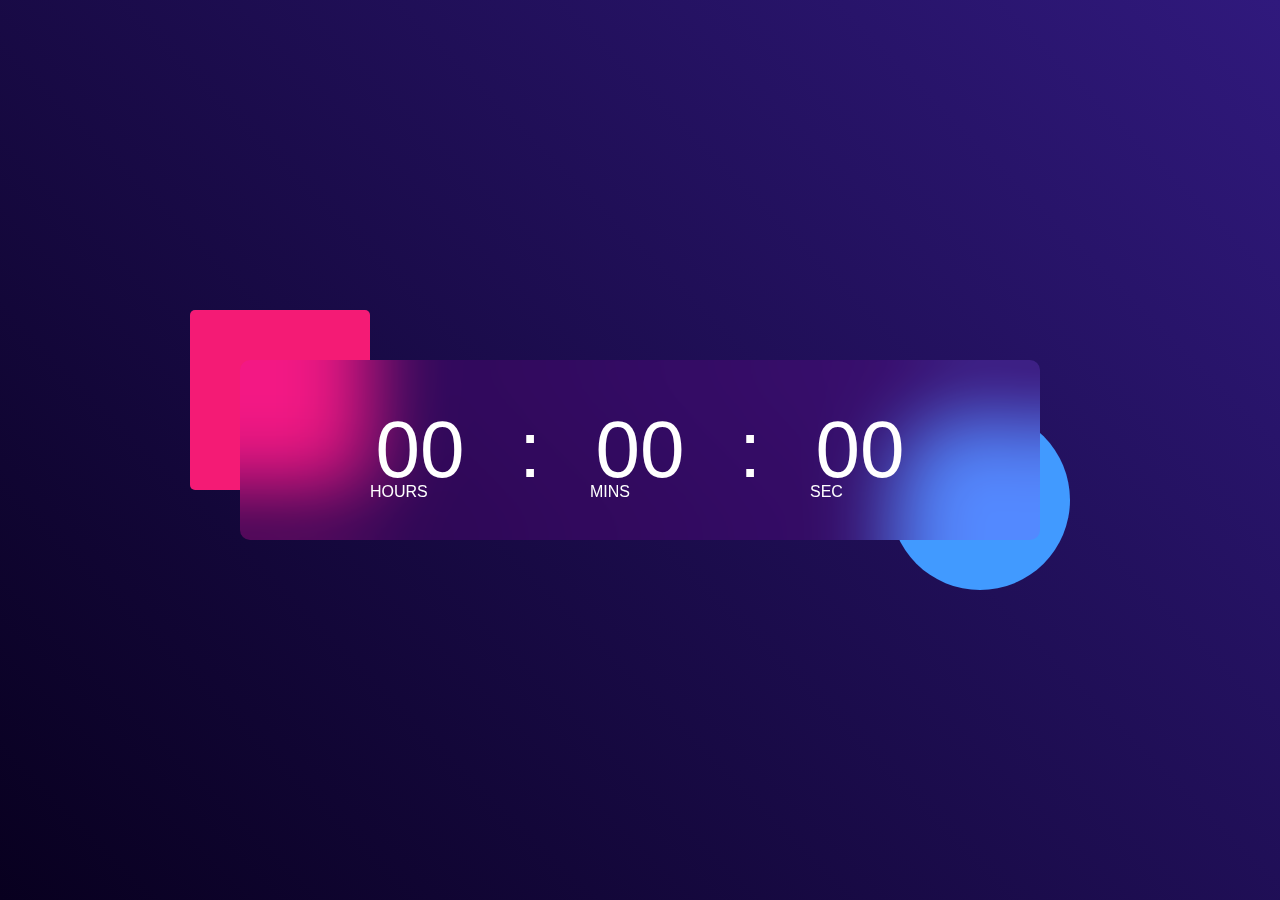
<file: Digital clock/index.html>
<!DOCTYPE html>
<html lang="en">
<head>
    <meta name="viewport" content="width=device-width, initial-scale=1.0">
    <title>Digital Clock using javascript</title>
    <link rel="stylesheet" href = "style.css">
</head>
<body>
    <div class="hero">
    <div class="container">
        <div class="clock">
            <span id="hrs">00</span> <!--we added the span tag for each number -->
            <span>:</span>
            <span id="min">00</span>
            <span>:</span>
            <span id="sec">00</span>
            

        </div>
    </div>
    </div>

    <script src="digitialclock.js">
        </script>
    </script>
</body>
</html>
</file>
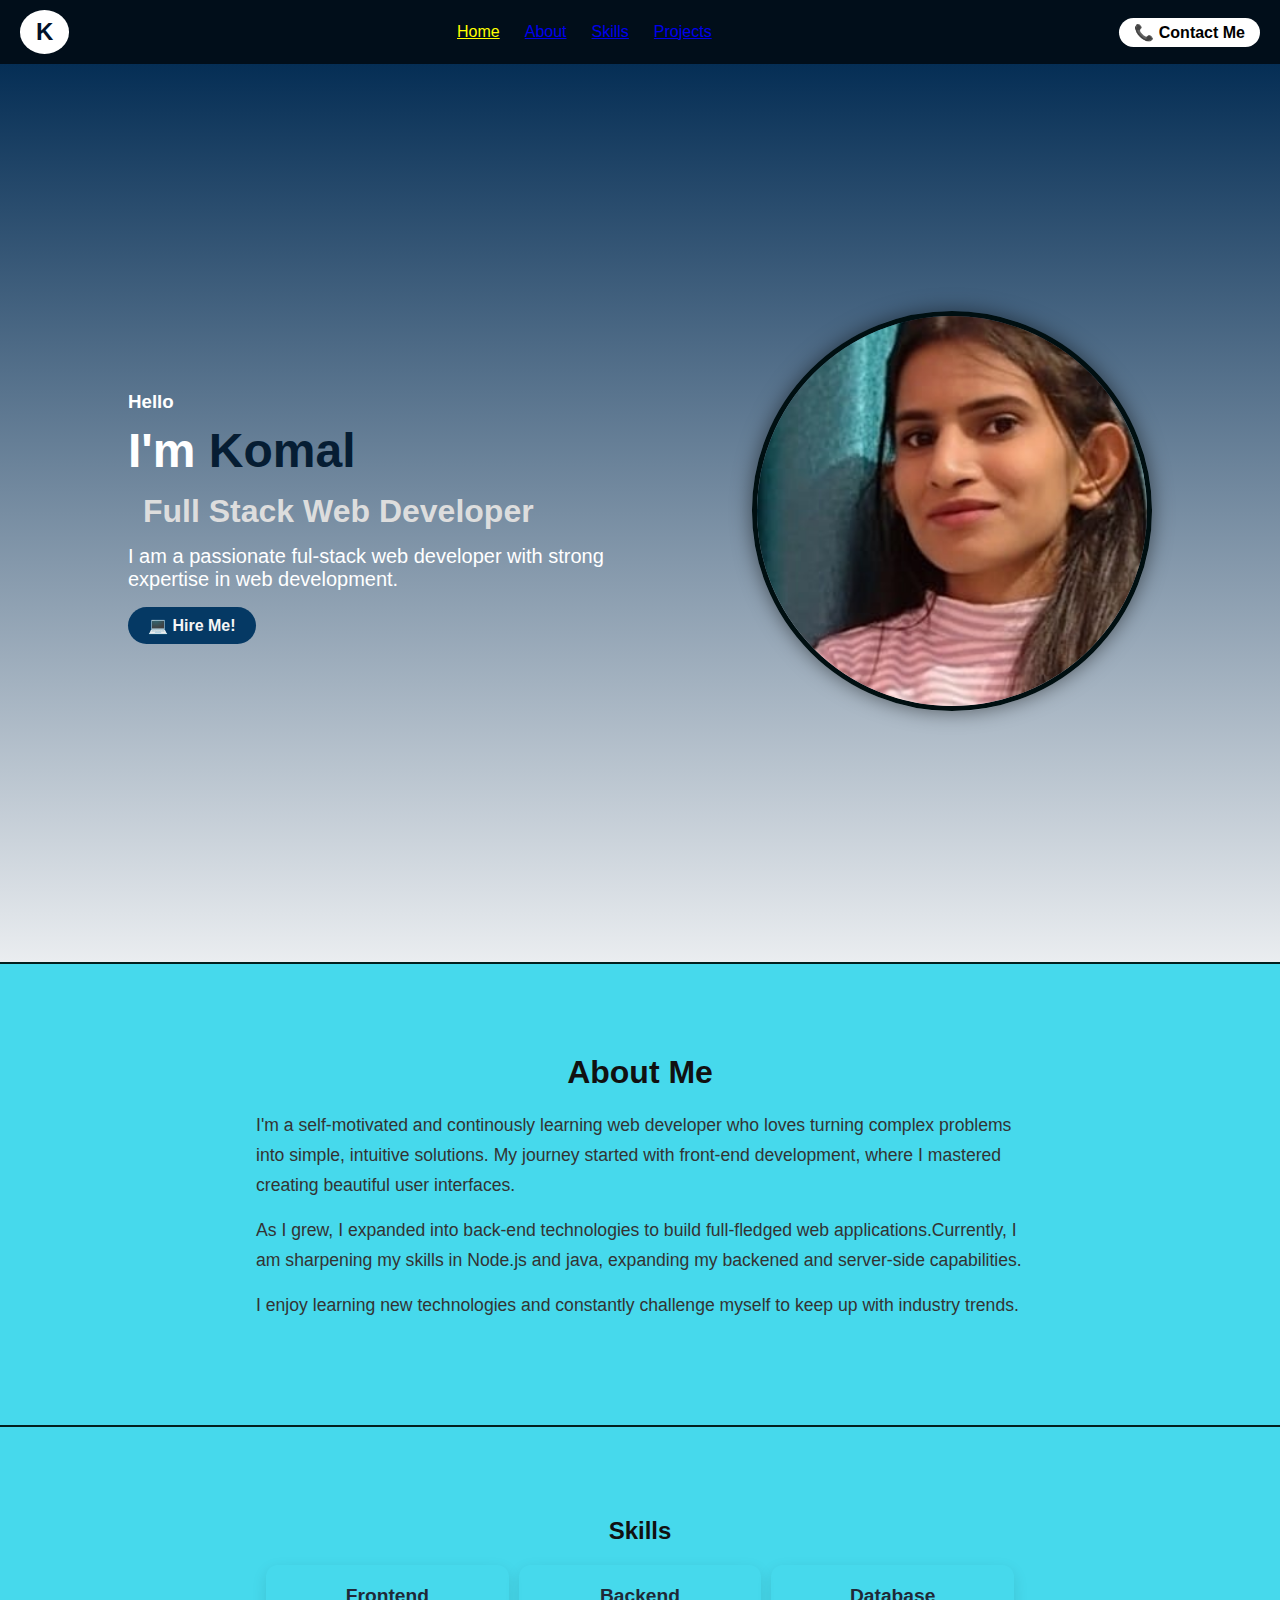
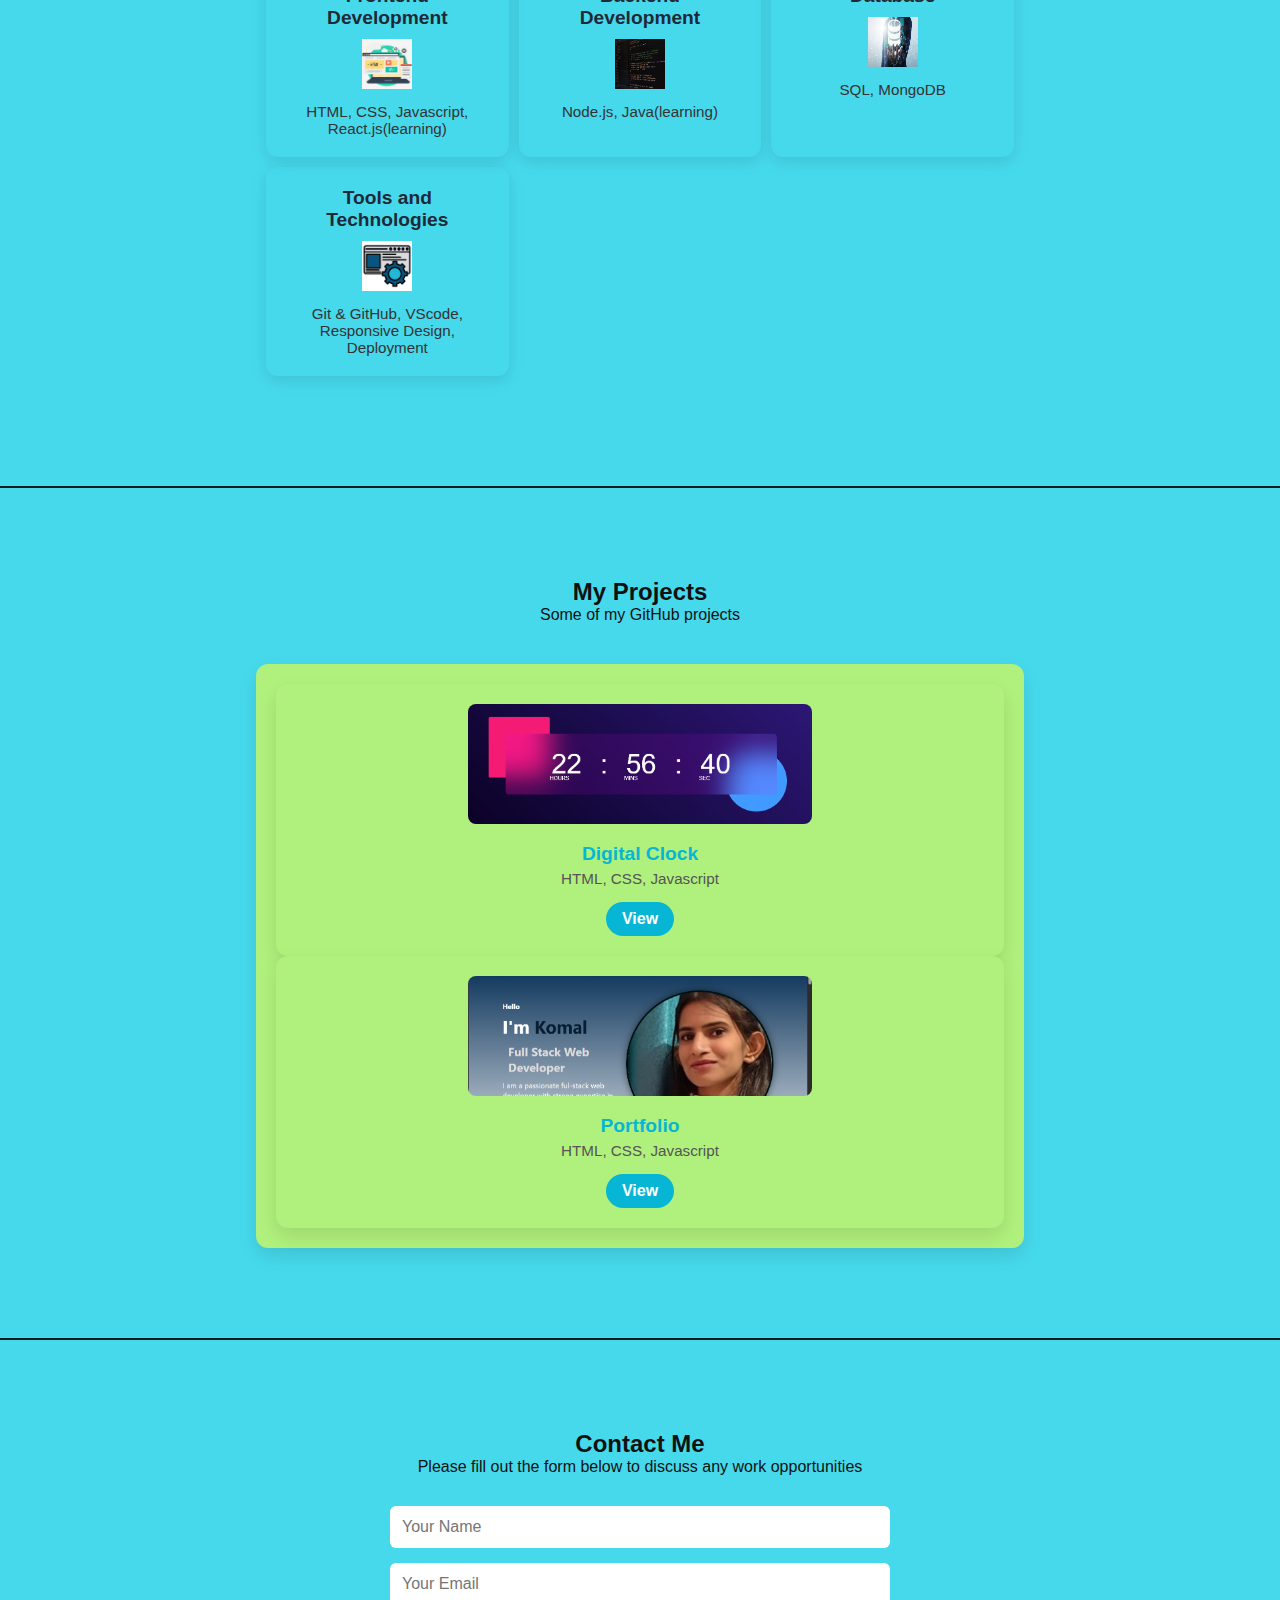
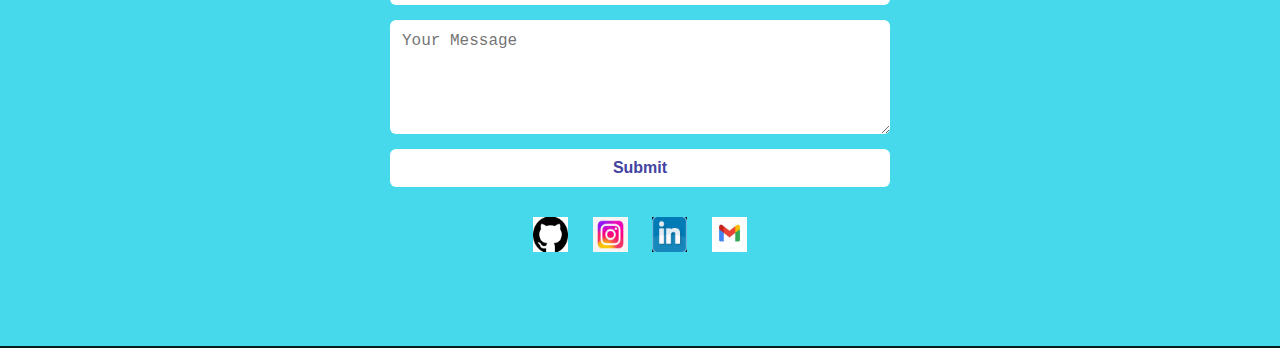
<file: Portfolio/index.html>
<!DOCTYPE html>
<html lang="en">
<head>
    <meta charset="UTF-8">
    <meta name="viewport" content="width=device-width, initial-scale=1.0">
    <title>Komal Portfolio</title>
    <link rel="stylesheet" href = "style.css">
</head>
<body>

    <!--Nav bar-->
    <header>
        <nav class="navbar">
            <div class="logo">K</div>

      <!--Destop Nav-->      
      <ul class="nav-links" id="navlinks">
        <li><a href ="#home" class ="active">Home</a></li>
        <li><a href="#about" >About</a></li>
        <li><a href="#skills">Skills</a></li>
        <li><a href="#projects">Projects</a></li>
      </ul>

      <div class="nav-actions">
        <a href="#contact" class="contact-btn">&#128222; Contact Me</a>
        <div class="menu-icon" id="menuIcon">&#9776;</div>
      </div>
     </nav>
    </header>

    <!--home-->
    <section id="home" class="homeSection">
        <div class="home-text">
            <h3>Hello</h3>
            <h1>I'm <span>Komal</span></h1>
            <h2>Full Stack Web Developer</h2>
            <p>I am a passionate ful-stack web developer with strong expertise in web development.</p>
            <a href="contact" class="hire-btn">&#128187; Hire Me!</a>
        </div>
        <div class="home-img">
            <img src="komal.jpeg" alt="Komal">
        </div>
    </section>

    <!--ABOUT-->
    <section id="about" class="sectionabout">
        <h2>About Me</h2>
        <p>
            I'm a self-motivated and continously learning web developer who loves turning complex problems into simple, intuitive solutions. My journey started with front-end development, where I mastered creating beautiful user interfaces.
        </p>
        <p>
            As I grew, I expanded into back-end technologies to build full-fledged web applications.Currently, I am sharpening my skills in Node.js and java, expanding my backened and server-side capabilities.
        </p>
        <p>
            I enjoy learning new technologies and constantly challenge myself to keep up with industry trends.
        </p>
    </section>

    <!--skills-->
    <section id="skills" class="skills-section">
        <h2>Skills</h2>
        <div class="skills-container">
            <div class="skill-card">
                <h3>Frontend Development</h3>
                <img src="frontend.png" alt="Frontend Icon">
                <p>HTML, CSS, Javascript, React.js(learning)</p>
            </div>

         <div class="skill-card">
            <h3>Backend Development</h3>
            <img src="backend.jpg" alt="Backend Icon">
            <p>Node.js, Java(learning)</p>
         </div>

         <div class="skill-card">
            <h3>Database</h3>
            <img src="database.jpg" alt="Database Icon">
            <p>SQL, MongoDB</p>
         </div>

         <div class="skill-card">
            <h3>Tools and Technologies</h3>
            <img src="tool.png" alt="Tools Icon">
            <p>Git & GitHub, VScode, Responsive Design, Deployment</p>
         </div>
            </div>
    </section>

<!--project-->
<section id ="projects" class="projects-section">
    <h2>My Projects</h2>
    <p class="projects-subtitle">Some of my GitHub projects</p>

    <div class="projects-container"></div>

    <!--Project 1-->
    <div class="project-card">

        <div class="project-card">
        <img src="project1.png" alt="Digital Clock">
        <h3>Digital Clock</h3>
        <p>HTML, CSS, Javascript</p>
        <a href="https://github.com/komallohan24/js-hindi-youtube/tree/main/Digital%20clock" class="view-btn">View</a>
    </div>

    <!--project2-->
    <div class="project-card">
        <img src="project2.png" alt="Portfolio">
        <h3>Portfolio</h3>
        <p>HTML, CSS, Javascript</p>
        <a href="https://github.com/komallohan24/js-hindi-youtube/tree/main/Portfolio" class="view-btn">View</a>
    </div>
    </div>
</section>

<!--contact-->
<section id="contact" class="contact-section">
    <h2>Contact Me</h2>
    <p class="contact-subtitle">Please fill out the form below to discuss any work opportunities</p>

    <form class="contact-form">
        <input type="text" placeholder="Your Name" required>
        <input type="email" placeholder="Your Email" required>
        <textarea placeholder="Your Message" rows="5" required></textarea>
        <button type="submit">Submit</button>
    </form>

    <div class="social-icons">
        <a href="#"><img src="github.png" alt="GitHub"></a>
         <a href="#"><img src="instagram.jpg" alt="Instagram"></a>
          <a href="#"><img src="linkedin.jpg" alt="LinkedIn"></a>
           <a href="#"><img src="gmail.jpg" alt="Gmail"></a>
    </div>
</section>
    
    <script src="script.js"></script>
</body>
</html>
</file>
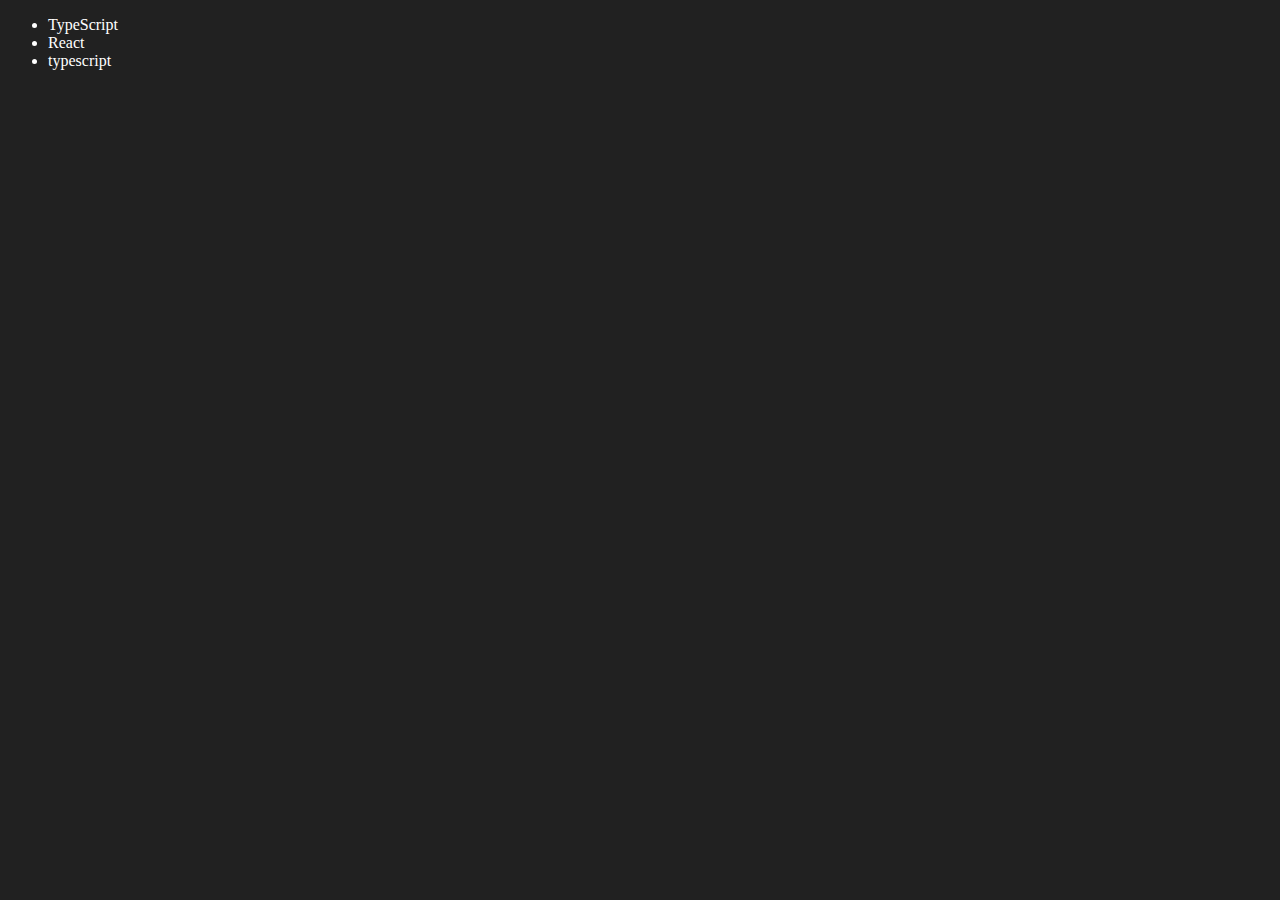
<file: 06_dom/four.html>
<!DOCTYPE html>
<html lang="en">
<head>
    <meta charset="UTF-8">
    <meta name="viewport" content="width=device-width, initial-scale=1.0">
    <title>coffee or code | DOM</title>
</head>
<body style="background-color: #212121; color: #fff">
   <ul class = "language">
    <li>Javascript</li>
   </ul>
   
</body>
<script>
function addLanguage(langName){
const li = document.createElement('li');
li.innerHTML= `${langName}`
document.querySelector('.language').appendChild(li)
} 
addLanguage("python")
addLanguage("typescript")

function addOptiLangauge(langName){
    const li = document.createElement('li');
    li.appendChild(document.createTextNode(langName))
    document.querySelector('.language').appendChild(li) //reference nhi ha
}

addOptiLangauge('java')

// Edit
const secondLang = document.querySelector("li:nth-child(2)")
// secondLang.innerHTML = "React"
const newLi = document.createElement('li')
newLi.textContent = "React"
secondLang.replaceWith(newLi) // reference hai

// edit
const firstLang = document.querySelector("li:first-child")
firstLang.outerHTML= '<li>TypeScript</li>'

// remove
const lastLang = document.querySelector('li:last-child')
lastLang.remove()
</script>
</html>
</file>
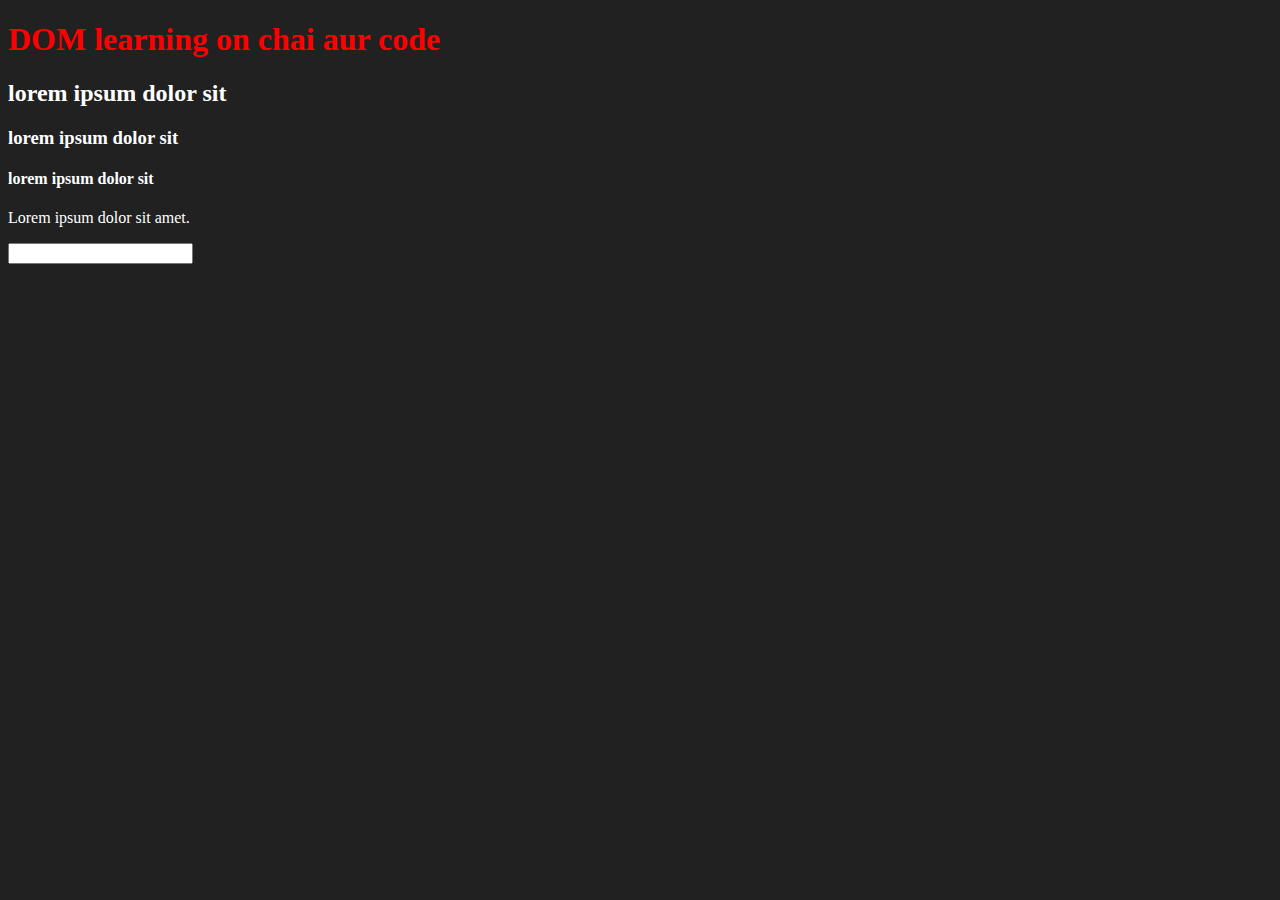
<file: 06_dom/one.html>
<!DOCTYPE html>
<html lang="en">
<head>
    <meta charset="UTF-8">
    
    <title>DOM Learning</title>
    <style>
        .bg-black{
            background-color: #212121;
            color : #fff;
        }
    </style>
</head>
<body class="bg-black">
   <div >
   <h1 style="color: red" id = "title" class="heading">DOM learning on chai aur code <span style = "display : none;">test text</span></h1>
   <h2>lorem ipsum dolor sit</h2>
   <h3>lorem ipsum dolor sit</h3>
   <h4>lorem ipsum dolor sit</h4>
   <p>Lorem ipsum dolor sit amet.</p>
   <input type = "password" name = "" id ="">
</div>
</body>
</html>
</file>
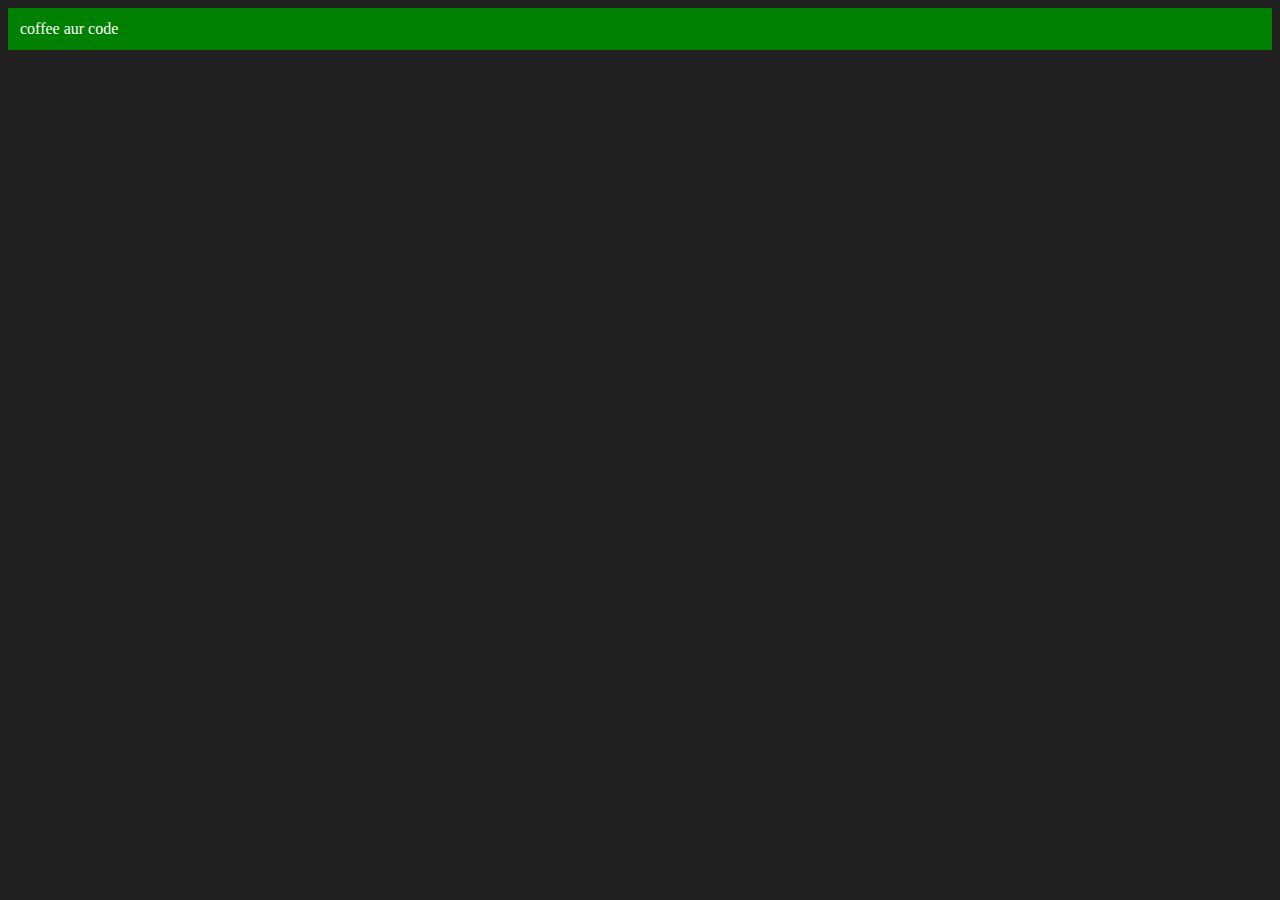
<file: 06_dom/three.html>
<!DOCTYPE html>
<html lang="en">
<head>
    <meta charset="UTF-8">
    <meta name="viewport" content="width=device-width, initial-scale=1.0">
    <title>coffee or code</title>
</head>
<body style="background-color: #212121; color: #fff">
   
   
</body>
<script>
const div = document.createElement('div')
console.log(div);
div.className = "main" // set className
div.id="myId" //add id
div.id =Math.round( Math.random() * 10 + 1) //math is a library and by *10 move to one decimal place
div.setAttribute("title","generate a title") // custom attribute
div.style.backgroundColor = "green"
div.style.padding = "12px"
// div.innerText = "coffee aur code"
const addText = document.createTextNode("coffee aur code")
 div.appendChild(addText)

 document.body.appendChild(div) // attach to a document
 </script>
</html>
</file>
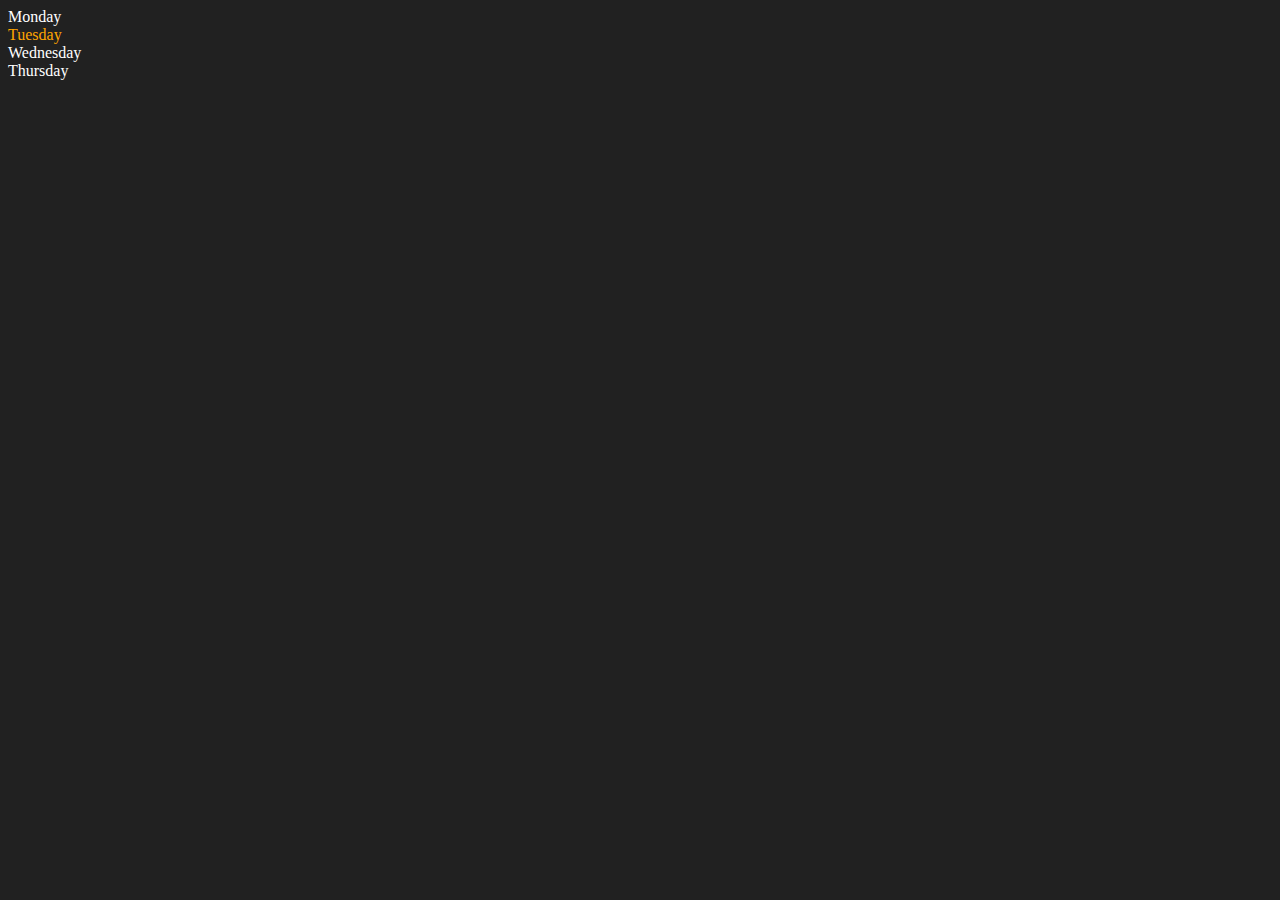
<file: 06_dom/two.html>
<!DOCTYPE html>
<html lang="en">
<head>
    <meta charset="UTF-8">
    <meta name="viewport" content="width=device-width, initial-scale=1.0">
    <title>DOM | Chai aur code</title>
</head>
<body style="background-color: #212121; color: #fff">
    <div class="parent">
        <!-- this is a comment -->
        <div class="day">Monday</div>
        <div class="day">Tuesday</div>
        <div class="day">Wednesday</div>
        <div class="day">Thursday</div>
    </div>
</body>
<script>
   const parent =  document.querySelector('.parent')
//    console.log(parent);
//    console.log(parent.children);
//    console.log(parent.children[1].innerHTML);
   
//    for (let i = 0; i < parent.children.length; i++) {
//     console.log(parent.children[i].innerHTML);
//     }
    parent.children[1].style.color = "orange"
    // console.log(parent.firstElementChild);
    // console.log(parent.lastElementChild);

   const dayOne=  document.querySelector('.day')
//    console.log(dayOne);
//    console.log(dayOne.parentElement);
//    console.log(dayOne.nextElementSibling);

   console.log("NODES: ", parent.childNodes);
   
   </script>
</html>
</file>
<file: Digital clock/style.css>
*{
    margin: 0;
    padding: 0;
    font-family: 'Poppins' , sans-serif;
    box-sizing: border-box;
}
.hero{
    width: 100%;
    min-height: 100vh;
    background: linear-gradient(45deg, #08001f, #30197d);
    color: #fff;
    position: relative;
}
.container{
    width: 800px;
    height: 180px;
    position:absolute;
    top : 50%;
    left : 50%;
    transform:translate(-50% , -50%); /* so that element in the centre of the page */
}
.clock{
    width: 100%;
    height: 100%;
    background: rgba(235, 0, 255, 0.11 );
    border-radius: 10px;
    display: flex;
    align-items: center;
    justify-content: center; /* so that text inside the clock will be in centre */
    backdrop-filter: blur(40px);
}

/* to add element square and circle with the help of cdo element in container - cdo elemet before and after*/
.container::before{
    content: '';
    width:180px;
    height:180px;
  background: #f41b75;
   border-radius:5px;
   position: absolute;
   left: -50px;
   top: -50px;
   z-index: -1;
}
.container::after{
    content: '';
    width:180px;
    height:180px;
  background: #419aff;
   border-radius:50%;
   position: absolute;
   right: -30px;
   bottom: -50px;
   z-index: -1;
}
.clock span{ /* add space and increase font size */
    font-size: 80px;
    width: 110px;
    display: inline-block;
    text-align: center;
    position:relative;

}
.clock span::after{
    
    font-size: 16px;
    position: absolute;
    bottom: -5px;
    left: 50%;
    transform: translateX(-50px);
}
#hrs::after{
    content: ' HOURS ';

}
#min::after{
    content: ' MINS';
}
#sec::after{
    content: ' SEC';
}
</file>
<file: Portfolio/style.css>
*{
margin: 0;
padding: 0;
box-sizing: border-box;
scroll-behavior: smooth;
}

body{
 font-family: 'Segoe UI',sans-serif;
 background: linear-gradient(#052e55 ,#eaedf0);
 color: white;
}

header{
    background-color: #010e1a;
    position: sticky;
    top: 0;
    z-index: 1000;
    padding: 10px 20px;
}

.navbar{
    display: flex;
    justify-content: space-between;
    align-items: center;
}

.logo{
    background-color: white;
    padding: 8px 16px;
    border-radius: 50%;
    color: #011129;
    font-size: 24px;
    font-weight: bolder;
}

.nav-links{
  display: flex;
  list-style: none;
  gap: 25px;
}

.nav-links li a.active, 
.nav-links li a:hover{
    color: yellow;
}

.contact-btn{
    background: white;
    color: black;
    padding: 6px 15px;
    border-radius: 20px;
    font-weight: bold;
    text-decoration: none;
    margin-left: 20px;
}

.menu-icon{
    display: none;
    font-size: 24px;
    cursor: pointer;
    margin-left: 20px;
}

.homeSection{
    display: flex;
    flex-wrap: wrap;
    justify-content: space-between;
    align-items: center;
    padding: 60px 10%;
    background: linear-gradient(#052e55 ,#eaedf0);
    min-height: 100vh;
     border-bottom: 2px solid #021f1d;
}

.home-text{
    flex: 1;
    max-width: 500px;
}

.home-text h1{
    font-size: 48px;
    margin: 10px 0;
}

.home-text h1 span{
    color: #061d33;
}

.home-text h2{
    font-size: 32px;
    margin: 15px;
    color: #ddd;
}

.home-text p{
    font-size: 20px;
    margin-bottom: 25px;
}

.hire-btn{
    background-color: #053964;
    color: whitesmoke;
    padding: 10px 20px;
    border-radius: 30px;
    text-decoration: none;
    font-weight: bold;
}

.home-img img{
    width: 400px;
    height: 400px;
    object-fit: cover;
    border-radius: 50%;
    border: 5px solid #000f11;
    box-shadow: 0 0 20px rgba(0,0,0,0.5);
}

.sectionabout{
    background-color: #46d9ec;
    padding: 90px 20%;
    color: #111;
    border-bottom: 2px solid #021f1d;
}

.sectionabout h2{
    font-weight: bold;
    text-align: center;
    font-size: 32px;
    margin-bottom: 20px;
}

.sectionabout p{
   font-size: 1.1rem;
   line-height: 1.7;
   margin-bottom: 15px;
   color: #333;
}

.skills-section{
    background-color: #46d9ec;
    padding: 90px 20%;
    color: #111;
   text-align: center;
    border-bottom: 2px solid #021f1d;
    
}

.skills-container{
    display: grid;
    grid-template-columns: repeat(auto-fit, minmax(220px,1fr));
    gap:10px;
    padding: 20px 10px;
}

.skill-card{
    background-color: linear-gradient(to bottom, #e0f2ff, #c3dafe);
    padding: 20px;
    border-radius: 12px;
    text-align: center;
    box-shadow: 0 5px 15px rgba(0,0,0,0.1);
    transition: transform 0.3s ease;
}

.skill-card:hover{
    transform: translateY(-5px);
}

.skill-card h3{
   font-size: 1.2rem;
   margin-bottom: 10px;
   color: #1f2937;

}
.skill-card p{
    font-size: 0.95rem;
    color: #333;
}
.skill-card img{
    width: 50px;
    height: 50px;
    margin-bottom: 10px;
}

.projects-section{
     background-color: #46d9ec;
    padding: 90px 20%;
    color: #111;
   text-align: center;
    border-bottom: 2px solid #021f1d;
}

.projects-subtitle{
    text-align: center;
    font-size: 1rem;
    color: #111;
    margin-bottom: 40px;
}

.projects-container
{
    display: flex;
    grid-template-columns: repeat(auto-fit, minmax(230px, 1fr));
    gap: 30px;
    padding: 0 10px;
    flex-direction:row;
}

.project-card{
    background: rgb(176, 240, 124);
    color: #111;
    border-radius: 12px ;
    box-shadow: 0 8px 18px rgba(0,0,0,0.1);
    text-align: center;
    padding: 20px;
    transition: transform 0.3s ease;
}

.project-card:hover{
    transform: translateY(-5px);
}

.project-card img{
    width: 50%;
    height: 120px;
    object-fit: cover;
    border-radius: 8px;
    margin-bottom: 15px;
}

.project-card h3{
    font-size: 1.2rem;
    color: #06b6d4;
    margin-bottom: 5px;
}

.project-card p{
font-size: 0.95rem;
color: #555;
margin-bottom: 15px;
}

.view-btn{
    display: inline-block;
    padding: 8px 16px;
    background-color: #06b6d4;
    color: white;
    text-decoration: none;
    border-radius: 25px;
    font-weight: bold;
}

.contact-section{
    background-color: #46d9ec;
    padding: 90px 20%;
    color: #111;
   text-align: center;
    border-bottom: 2px solid #021f1d;
}

.contact-subtitle{
    font-size: 1rem;
    max-width: #f1f1f1;
    margin-bottom: 30px;
}

.contact-form{
    max-width: 500px;
    margin: auto;
    display: flex;
    flex-direction: column;
    gap: 15px;
}

.contact-form input,
.contact-form textarea{
    padding: 12px;
    border: none;
    border-radius: 6px;
    font-size: 1rem;
    outline: none;
}

.contact-form button{
    padding: 10px 20px;
    font-size: 1rem;
    background-color: white;
    color: #4343a1;
    border: none;
    border-radius: 6px;
    cursor: pointer;
    font-weight: bold;
    transition: background 0.3s;
}

.contact-form button:hover{
    background-color: #ddd;
}

.social-icons{
    margin-top: 30px;
}

.social-icons a img{
    width: 35px;
    height: 35px;
    margin: 0 10px;
    transition: transform 0.2s;
}

.social-icons a img:hover{
    transform: scale(1.2);
}

@media(max-width:768px){
    .nav-links{
        display: none;
        flex-direction: column;
        background-color: #111;
        position: absolute;
        top: 60px;
        right: 0;
        width: 200px;
        padding: 10px;
    }

    .nav-links.open
    {
        display: flex;
}

.menu-icon{
    display: block;
}

.nav-actions{
    display: flex;
    align-items: center;
}

.homeSection{
 flex-direction: column;
 text-align: center;
 padding: 40px 5%;
}

.home-img{
    margin-top: 30px;
}

}
</file>
